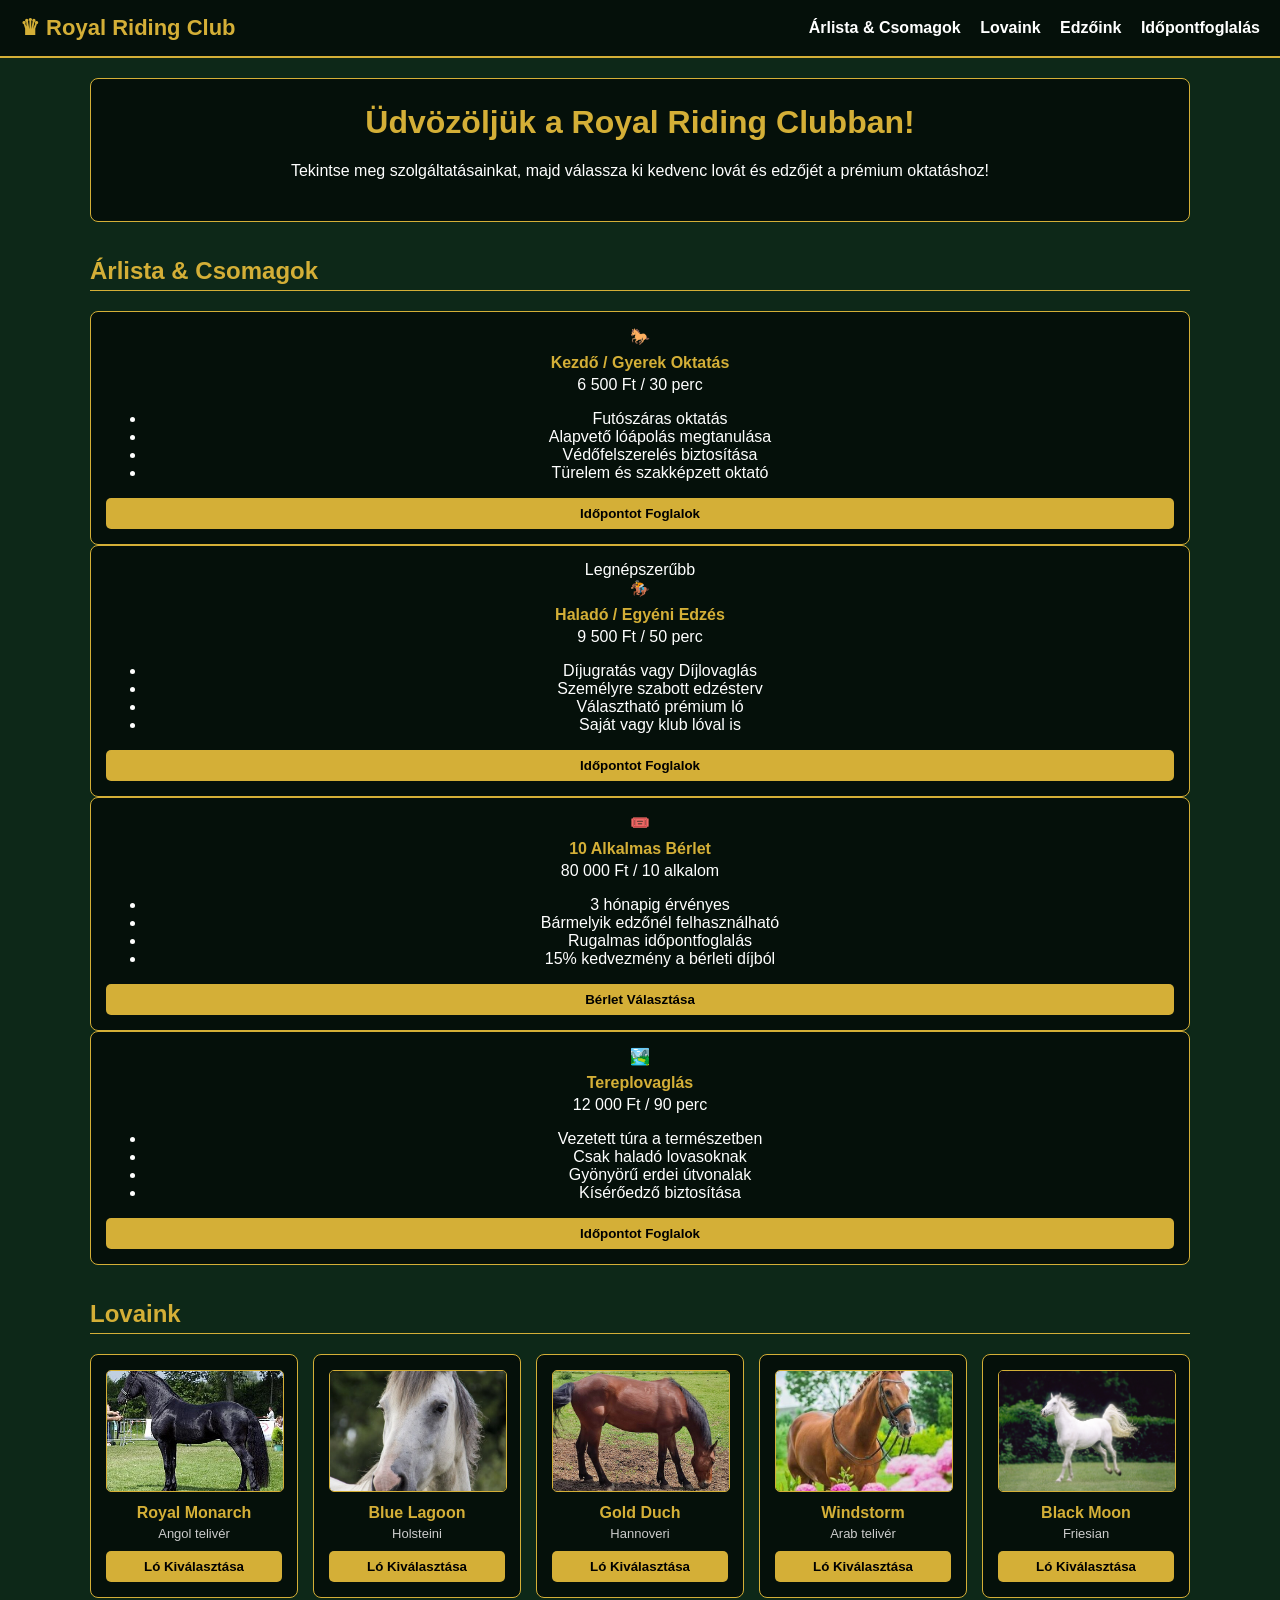
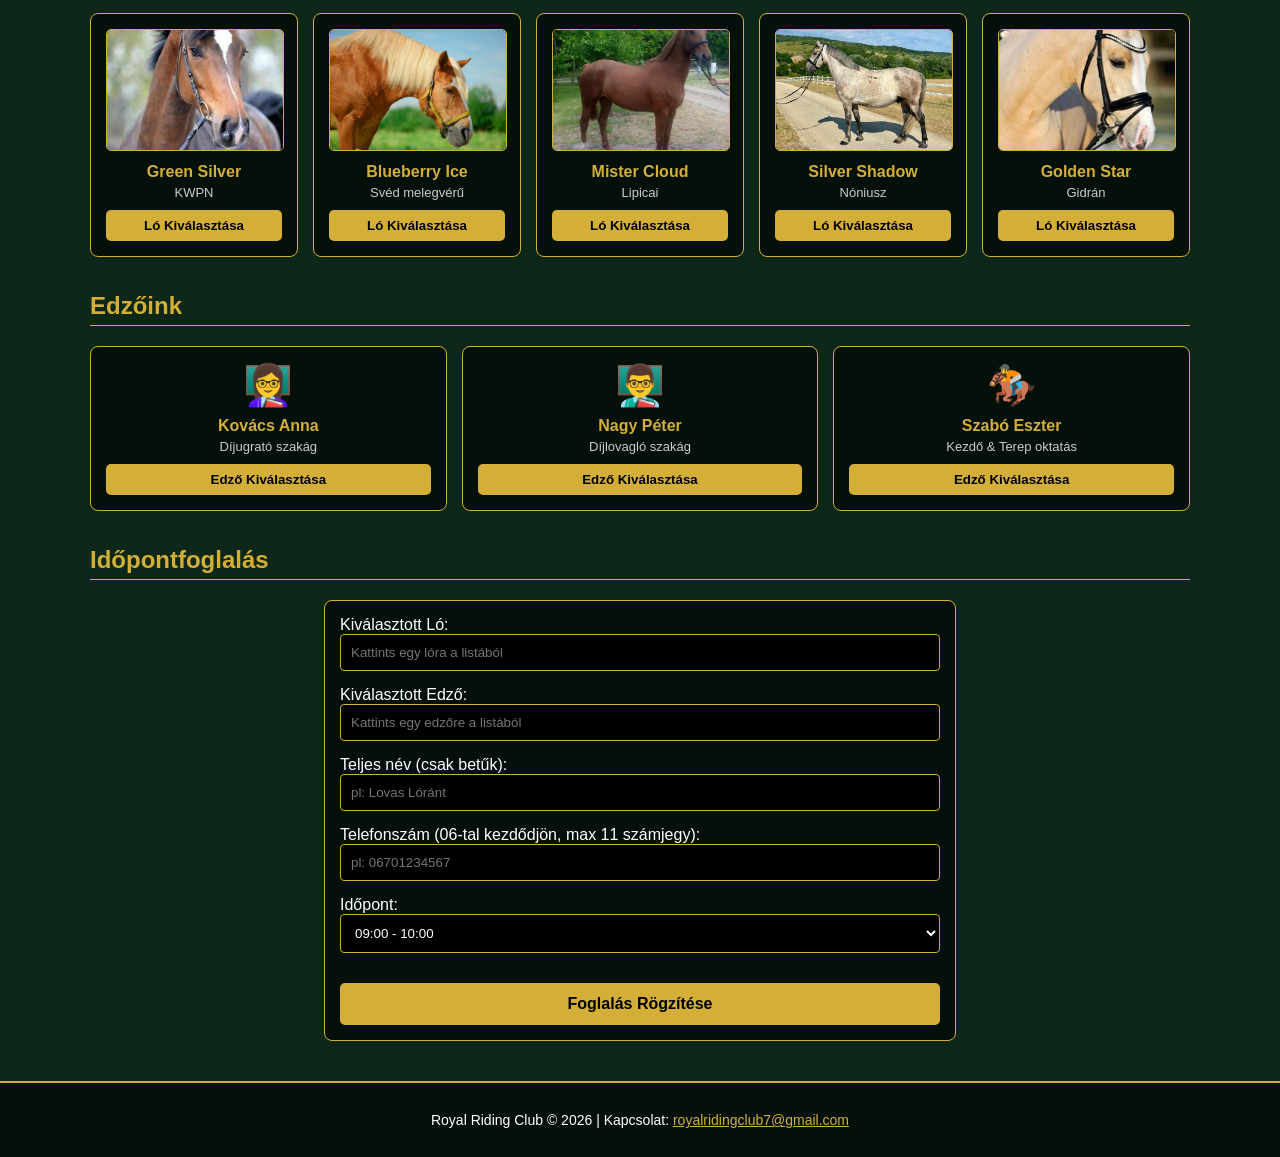
<file: index.html>
<!DOCTYPE html>
<html lang="hu">
<head>
<meta charset="UTF-8">
<meta name="viewport" content="width=device-width, initial-scale=1.0">
<title>Royal Riding Club</title>
<link rel="stylesheet" href="style.css">
<link rel="icon" href="rrc.jpg">
</head>
<body>

<header>
<div class="logo">♛ Royal Riding Club</div>
<nav>
<a href="#arlista">Árlista & Csomagok</a>
<a href="#lovak">Lovaink</a>
<a href="#edzok">Edzőink</a>
<a href="#foglalas">Időpontfoglalás</a>
</nav>
</header>

<div class="container">

<div class="hero">
<h1>Üdvözöljük a Royal Riding Clubban!</h1>
<p>Tekintse meg szolgáltatásainkat, majd válassza ki kedvenc lovát és edzőjét a prémium oktatáshoz!</p>
</div>

<h2 id="arlista" class="cim">Árlista & Csomagok</h2>
<div class="grid-arlista">

<div class="kartya ar-kartya">
<div class="ar-ikon">🐎</div>
<h3>Kezdő / Gyerek Oktatás</h3>
<div class="ar-osszeg">6 500 Ft <span>/ 30 perc</span></div>
<ul class="ar-szolgaltatasok">
<li>Futószáras oktatás</li>
<li>Alapvető lóápolás megtanulása</li>
<li>Védőfelszerelés biztosítása</li>
<li>Türelem és szakképzett oktató</li>
</ul>
<button onclick="document.getElementById('foglalas').scrollIntoView({ behavior: 'smooth' });">Időpontot Foglalok</button>
</div>

<div class="kartya ar-kartya kiemelt-ar">
<div class="nepszeru-jelveny">Legnépszerűbb</div>
<div class="ar-ikon">🏇</div>
<h3>Haladó / Egyéni Edzés</h3>
<div class="ar-osszeg">9 500 Ft <span>/ 50 perc</span></div>
<ul class="ar-szolgaltatasok">
<li>Díjugratás vagy Díjlovaglás</li>
<li>Személyre szabott edzésterv</li>
<li>Választható prémium ló</li>
<li>Saját vagy klub lóval is</li>
</ul>
<button onclick="document.getElementById('foglalas').scrollIntoView({ behavior: 'smooth' });">Időpontot Foglalok</button>
</div>

<div class="kartya ar-kartya">
<div class="ar-ikon">🎟️</div>
<h3>10 Alkalmas Bérlet</h3>
<div class="ar-osszeg">80 000 Ft <span>/ 10 alkalom</span></div>
<ul class="ar-szolgaltatasok">
<li>3 hónapig érvényes</li>
<li>Bármelyik edzőnél felhasználható</li>
<li>Rugalmas időpontfoglalás</li>
<li>15% kedvezmény a bérleti díjból</li>
</ul>
<button onclick="document.getElementById('foglalas').scrollIntoView({ behavior: 'smooth' });">Bérlet Választása</button>
</div>

<div class="kartya ar-kartya">
<div class="ar-ikon">🏞️</div>
<h3>Tereplovaglás</h3>
<div class="ar-osszeg">12 000 Ft <span>/ 90 perc</span></div>
<ul class="ar-szolgaltatasok">
<li>Vezetett túra a természetben</li>
<li>Csak haladó lovasoknak</li>
<li>Gyönyörű erdei útvonalak</li>
<li>Kísérőedző biztosítása</li>
</ul>
<button onclick="document.getElementById('foglalas').scrollIntoView({ behavior: 'smooth' });">Időpontot Foglalok</button>
</div>

</div>

<h2 id="lovak" class="cim">Lovaink</h2>
<div class="grid-lovak">

<div class="kartya">
<img src="1.jpg" class="lo-img" onerror="this.src='https://placehold.co/200x120/0d2818/d4af37?text=Royal+Monarch'">
<h3>Royal Monarch</h3>
<div class="fajta">Angol telivér</div>
<button onclick="valasztLot('Royal Monarch')">Ló Kiválasztása</button>
</div>

<div class="kartya">
<img src="2.jpeg" class="lo-img" onerror="this.src='https://placehold.co/200x120/0d2818/d4af37?text=Blue+Lagoon'">
<h3>Blue Lagoon</h3>
<div class="fajta">Holsteini</div>
<button onclick="valasztLot('Blue Lagoon')">Ló Kiválasztása</button>
</div>

<div class="kartya">
<img src="3.jpg" class="lo-img" onerror="this.src='https://placehold.co/200x120/0d2818/d4af37?text=Gold+Duch'">
<h3>Gold Duch</h3>
<div class="fajta">Hannoveri</div>
<button onclick="valasztLot('Gold Duch')">Ló Kiválasztása</button>
</div>

<div class="kartya">
<img src="4.jpg" class="lo-img" onerror="this.src='https://placehold.co/200x120/0d2818/d4af37?text=Windstorm'">
<h3>Windstorm</h3>
<div class="fajta">Arab telivér</div>
<button onclick="valasztLot('Windstorm')">Ló Kiválasztása</button>
</div>

<div class="kartya">
<img src="5.jpg" class="lo-img" onerror="this.src='https://placehold.co/200x120/0d2818/d4af37?text=Black+Moon'">
<h3>Black Moon</h3>
<div class="fajta">Friesian</div>
<button onclick="valasztLot('Black Moon')">Ló Kiválasztása</button>
</div>

<div class="kartya">
<img src="6.jpg" class="lo-img" onerror="this.src='https://placehold.co/200x120/0d2818/d4af37?text=Green+Silver'">
<h3>Green Silver</h3>
<div class="fajta">KWPN</div>
<button onclick="valasztLot('Green Silver')">Ló Kiválasztása</button>
</div>

<div class="kartya">
<img src="7.jpg" class="lo-img" onerror="this.src='https://placehold.co/200x120/0d2818/d4af37?text=Blueberry+Ice'">
<h3>Blueberry Ice</h3>
<div class="fajta">Svéd melegvérű</div>
<button onclick="valasztLot('Blueberry Ice')">Ló Kiválasztása</button>
</div>

<div class="kartya">
<img src="8.jpg" class="lo-img" onerror="this.src='https://placehold.co/200x120/0d2818/d4af37?text=Mister+Cloud'">
<h3>Mister Cloud</h3>
<div class="fajta">Lipicai</div>
<button onclick="valasztLot('Mister Cloud')">Ló Kiválasztása</button>
</div>

<div class="kartya">
<img src="9.jpg" class="lo-img" onerror="this.src='https://placehold.co/200x120/0d2818/d4af37?text=Silver+Shadow'">
<h3>Silver Shadow</h3>
<div class="fajta">Nóniusz</div>
<button onclick="valasztLot('Silver Shadow')">Ló Kiválasztása</button>
</div>

<div class="kartya">
<img src="10.jpg" class="lo-img" onerror="this.src='https://placehold.co/200x120/0d2818/d4af37?text=Golden+Star'">
<h3>Golden Star</h3>
<div class="fajta">Gidrán</div>
<button onclick="valasztLot('Golden Star')">Ló Kiválasztása</button>
</div>

</div>

<h2 id="edzok" class="cim">Edzőink</h2>
<div class="grid-edzok">
<div class="kartya">
<div class="edzo-avatar">👩‍🏫</div>
<h3>Kovács Anna</h3>
<div class="fajta">Díjugrató szakág</div>
<button onclick="valasztEdzot('Kovács Anna')">Edző Kiválasztása</button>
</div>

<div class="kartya">
<div class="edzo-avatar">👨‍🏫</div>
<h3>Nagy Péter</h3>
<div class="fajta">Díjlovagló szakág</div>
<button onclick="valasztEdzot('Nagy Péter')">Edző Kiválasztása</button>
</div>

<div class="kartya">
<div class="edzo-avatar">🏇</div>
<h3>Szabó Eszter</h3>
<div class="fajta">Kezdő & Terep oktatás</div>
<button onclick="valasztEdzot('Szabó Eszter')">Edző Kiválasztása</button>
</div>
</div>

<h2 id="foglalas" class="cim">Időpontfoglalás</h2>
<div class="kartya" style="text-align: left; max-width: 600px; margin: 0 auto;">

<label>Kiválasztott Ló:</label>
<input type="text" id="lo-input" placeholder="Kattints egy lóra a listából" readonly>

<label>Kiválasztott Edző:</label>
<input type="text" id="edzo-input" placeholder="Kattints egy edzőre a listából" readonly>

<label>Teljes név (csak betűk):</label>
<input type="text" id="nev" oninput="csakBetu(this)" placeholder="pl: Lovas Lóránt">

<label>Telefonszám (06-tal kezdődjön, max 11 számjegy):</label>
<input type="text" id="tel" oninput="csakSzam(this)" maxlength="11" placeholder="pl: 06701234567">

<label>Időpont:</label>
<select id="idopont">
<option value="09:00">09:00 - 10:00</option>
<option value="10:00">10:00 - 11:00</option>
<option value="14:00">14:00 - 15:00</option>
<option value="16:00">16:00 - 17:00</option>
</select>

<button onclick="foglalasBekuldese()" style="font-size: 16px; padding: 12px; margin-top: 15px;">Foglalás Rögzítése</button>
</div>

<div id="visszajelzes" class="kartya" style="display: none; margin-top: 25px; border-color: #55ff55;">
<h3 style="color: #55ff55; margin-top: 0;">Sikeres Foglalás!</h3>
<p id="foglalas-reszletek" style="line-height: 1.6;"></p>
</div>

</div>

<footer>
<p>Royal Riding Club &copy; 2026 | Kapcsolat: <a href="mailto:royalridingclub7@gmail.com">royalridingclub7@gmail.com</a></p>
</footer>

<script>
// Csak betűk és szóköz engedélyezése
function csakBetu(input) {
    input.value = input.value.replace(/[^a-zA-ZáéíóöőúüűÁÉÍÓÖŐÚÜŰ\s]/g, '');
}

// Csak számok engedélyezése
function csakSzam(input) {
    input.value = input.value.replace(/[^0-9]/g, '');
}

// Ló kiválasztása
function valasztLot(loNev) {
    document.getElementById('lo-input').value = loNev;
    document.getElementById('foglalas').scrollIntoView({ behavior: 'smooth' });
}

// Edző kiválasztása
function valasztEdzot(edzoNev) {
    document.getElementById('edzo-input').value = edzoNev;
    document.getElementById('foglalas').scrollIntoView({ behavior: 'smooth' });
}

// Foglalás rögzítése
function foglalasBekuldese() {
    let lo = document.getElementById('lo-input').value;
    let edzo = document.getElementById('edzo-input').value;
    let nev = document.getElementById('nev').value.trim();
    let tel = document.getElementById('tel').value.trim();

    // Ellenőrzések
    if (lo === "") {
        alert("Kérjük, válassz egy lovat!");
        return;
    }

    if (edzo === "") {
        alert("Kérjük, válassz egy edzőt!");
        return;
    }

    if (nev === "") {
        alert("Kérjük, add meg a nevedet!");
        return;
    }

    // Telefonszám ellenőrzése: 06-val kell kezdődnie ÉS pontosan 11 számjegyűnek kell lennie
    if (!tel.startsWith("06") || tel.length !== 11) {
        alert("A telefonszámnak 06-tal kell kezdődnie és pontosan 11 számjegyből kell állnia! (Pl.: 06701234567)");
        return;
    }

    // Visszajelzés megjelenítése
    let visszajelzesDoboz = document.getElementById('visszajelzes');
    let reszletek = document.getElementById('foglalas-reszletek');

    reszletek.innerText = "Kedves " + nev + "! Sikeresen lefoglaltad " + lo + " nevű lovunkat " + edzo + " edzőhöz. Hamarosan hívunk a " + tel + " telefonszámon az időpont egyeztetése miatt!";
    visszajelzesDoboz.style.display = "block";

    // Mezők kiürítése
    document.getElementById('nev').value = "";
    document.getElementById('tel').value = "";
    document.getElementById('lo-input').value = "";
    document.getElementById('edzo-input').value = "";
}
</script>
</body>
</html>
</file>
<file: style.css>
/* ALAPBEÁLLÍTÁSOK */
        body {
            background-color: #0d2818;
            color: #ffffff;
            font-family: Arial, sans-serif;
            margin: 0;
            padding: 0;
        }

        /* FEJLÉC ÉS MENÜ */
        header {
            background-color: #05100a;
            border-bottom: 2px solid #d4af37;
            padding: 15px 20px;
            display: flex;
            justify-content: space-between;
            align-items: center;
            position: sticky;
            top: 0;
            z-index: 100;
        }

        .logo {
            font-size: 22px;
            font-weight: bold;
            color: #d4af37;
        }

        nav a {
            color: #ffffff;
            text-decoration: none;
            margin-left: 15px;
            font-weight: bold;
        }

        nav a:hover {
            color: #d4af37;
        }

        /* KONTÉNER */
        .container {
            max-width: 1100px;
            margin: 20px auto;
            padding: 0 15px;
        }

        .hero {
            background-color: #05100a;
            border: 1px solid #d4af37;
            border-radius: 8px;
            padding: 25px;
            text-align: center;
            margin-bottom: 30px;
        }

        .hero h1 {
            color: #d4af37;
            margin-top: 0;
        }

        .cim {
            color: #d4af37;
            border-bottom: 1px solid #d4af37;
            padding-bottom: 5px;
            margin-top: 35px;
        }

        /* GRID ELRENDEZÉSEK */
        .grid-lovak {
            display: grid;
            grid-template-columns: repeat(auto-fill, minmax(180px, 1fr));
            gap: 15px;
        }

        .grid-edzok {
            display: grid;
            grid-template-columns: repeat(auto-fit, minmax(200px, 1fr));
            gap: 15px;
        }

        /* KÁRTYÁK STÍLUSA */
        .kartya {
            background-color: #05100a;
            border: 1px solid #d4af37;
            border-radius: 8px;
            padding: 15px;
            text-align: center;
            transition: transform 0.2s ease;
        }

        .kartya:hover {
            transform: translateY(-3px);
        }

        .lo-img {
            width: 100%;
            height: 120px;
            object-fit: cover;
            border-radius: 5px;
            border: 1px solid #d4af37;
        }

        .edzo-avatar {
            font-size: 40px;
            margin-bottom: 5px;
        }

        .kartya h3 {
            color: #d4af37;
            margin: 8px 0 4px 0;
            font-size: 16px;
        }

        .fajta {
            color: #cccccc;
            font-size: 13px;
            margin-bottom: 10px;
        }

        /* GOMBOK ÉS MEZŐK */
        button {
            background-color: #d4af37;
            color: #000000;
            border: none;
            padding: 8px 12px;
            font-weight: bold;
            border-radius: 5px;
            cursor: pointer;
            width: 100%;
        }

        button:hover {
            background-color: #ffffff;
        }

        input, select {
            width: 100%;
            padding: 10px;
            margin-bottom: 15px;
            background-color: #000000;
            color: #ffffff;
            border: 1px solid #d4af37;
            border-radius: 4px;
            box-sizing: border-box;
        }

        /* LÁBLÉC */
        footer {
            background-color: #05100a;
            border-top: 2px solid #d4af37;
            text-align: center;
            padding: 15px;
            margin-top: 40px;
            font-size: 14px;
        }

        footer a {
            color: #d4af37;
        }
</file>
